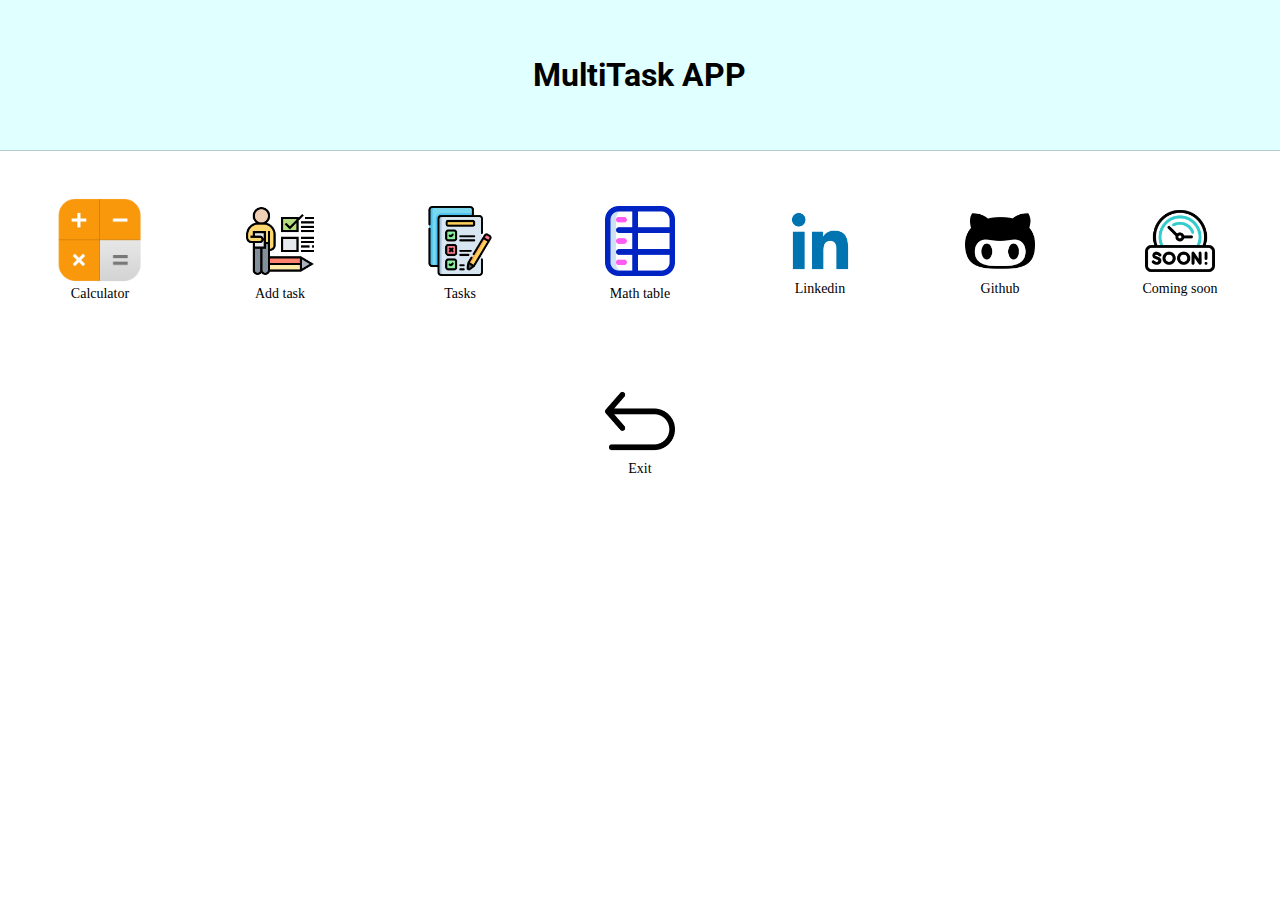
<file: index.html>
<!DOCTYPE html>
<html lang="pt-br">
<head>
    <meta charset="UTF-8">
    <meta http-equiv="X-UA-Compatible" content="IE=edge">
    <meta name="viewport" content="width=device-width, initial-scale=1.0">
    <title>Multi Task App</title>
    <link rel="stylesheet" href="src/css/normalize.css">
    <link rel="stylesheet" href="src/css/style.css">
</head>
<body>
    <!--Icons for this project are mostly from https://www.flaticon.com-->
   <div class="container">
        <header>
            <div class="title">
                <h1 class="main-title">MultiTask APP</h1>
            </div>
        </header>

        <main>
            <div class="main-section">
                
                <!--calculator-->
                <a class="btn-app btn-app-calculator" onclick="activateCalculator()">
                    <h3 class="btn-title">Calculator</h3>
                </a>   

                <div id="calculator-area">
                    <input value="0" disabled id="calculator-d-value">
                    <div class="container-calculator">
                        <div id="calculator-app">
                            <div class="calculatorKeys-quadrant-one">
                                <button class="calculator-btn" value="7" onclick="calcBtns(this)">7</button>
                                <button class="calculator-btn" value="4" onclick="calcBtns(this)">4</button>
                                <button class="calculator-btn" value="1" onclick="calcBtns(this)">1</button>
                                <button class="calculator-btn" value="0" onclick="calcBtns(this)">0</button>
                            </div>
                            <div class="calculatorKeys-quadrant-two">
                                <button class="calculator-btn" value="8" onclick="calcBtns(this)">8</button>
                                <button class="calculator-btn" value="5" onclick="calcBtns(this)">5</button>
                                <button class="calculator-btn" value="2" onclick="calcBtns(this)">2</button>
                                <button class="calculator-btn" value="." onclick="calcBtns(this)">.</button>
                            </div>
                            <div class="calculatorKeys-quadrant-three">
                                <button class="calculator-btn" value="9" onclick="calcBtns(this)">9</button>
                                <button class="calculator-btn" value="6" onclick="calcBtns(this)">6</button>
                                <button class="calculator-btn" value="3" onclick="calcBtns(this)">3</button>
                                <button class="calculator-btn calculator-delete-btn" value="<" onclick="calcBtns(this)"><<</button>
                            </div>
                            <div class="calculatorKeys-quadrant-four">
                                <button class="calculator-btn" value="+" onclick="calcBtns(this)" style="color: #20d420; font-size: 50px;">+</button>
                                <button class="calculator-btn" value="-" onclick="calcBtns(this)" style="color: #20d420; font-size: 50px;">-</button>
                                <button class="calculator-btn" value="*" onclick="calcBtns(this)" style="color: #20d420;">X</button>
                                <button class="calculator-btn" value="/" onclick="calcBtns(this)" style="color: #20d420; font-size: 50px;">÷</button>
                            </div>
                            <div class="calculatorKeys-quadrant-five">
                                <button class="calculator-btn calculator-clear-btn"  value="c" onclick="calcBtns(this)">C</button>
                                <button class="calculator-btn calculator-result-btn" value="=" onclick="calcBtns(this)">=</button>
                            </div>         
                        </div>
                    </div>
                </div>

                <div class="app-return">
                    <a onclick="calculatorReturn()">
                        <img src="src/pics/undo.png" alt="">
                    </a>
                </div>

                <!--calculator-->

                <!--task manager add-->
                <a class="btn-app btn-app-aTask" onclick="activateTaskManager()">
                    <h3 class="btn-title">Add task</h3>
                </a>
                
                <div id="task-add-area">

                    <div class="task-add-name">
                        <label for="">Task name</label>
                        <input type="text" placeholder="type the task name..." id="task-name">
                    </div>
                    

                    <label for="task-add-datehour" class="task-add-datehourlabel">Date and Time</label>
                    <div class="task-add-datehour" name="task-add-datehour">
                        <input type="time" value="12:00" class="task-datehour-hour" id="task-time">
                        <input type="date" value="2023-12-12"class="task-datehour-date" id="task-date">
                        
                    </div>

                    <label for="textarea" class="task-add-desclabel">Description</label>
                    <textarea 
                    id="task-desc"
                    name="textarea" 
                    cols="40" 
                    rows="5" 
                    placeholder="type the task description...  "></textarea>
                    
                    <div class="task-add-btns">
                        <button style="background: green;" onclick="addTask()">Add task</button>
                    </div>
                    <h4 id="task-alerts"></h4>

                    <div class="task-add-return">
                        <a onclick="taskAddReturn()">
                            <img src="src/pics/undo.png" alt="">
                        </a>
                    </div>
                    
                </div>

                <!--task manager add-->

                <!--task list-->
                <a class="btn-app btn-app-lTask" onclick="listTaskActivate()">
                    <h3 class="btn-title">Tasks</h3>
                </a>


                <div id="task-list-area">

                    <div class="task-list-search">
                        <input type="text" placeholder="task name here" id="task-list-sname">
                        <select id="task-year">
                            <option value="" selected>year</option>
                            <option value="2023">2023</option>
                            <option value="2024">2024</option>
                        </select>
                    </div>

                    <div class="task-list-tasks">
                    </div>
                    <h4 id="empty-alert"></h4>
                    <button class="task-list-more-btn" onclick="showMoreTasks()">Show more..</button>

                    <button id="all-tasks-clear" onclick="deleteAllTasks()">Clear all tasks</button>
                </div>

               

                <div class="task-list-return">
                    <a onclick="listTaskDeactivate()">
                        <img src="src/pics/undo.png" alt="">
                    </a>
                </div>
                <!--task list-->


                <!--math table-->

                <a class="btn-app btn-app-table" onclick="mathTable()">
                    <h3 class="btn-title">Math table</h3>
                </a>

                <div id="mathTable-area">

                    <div class="tables"></div>

                    <div class="load-more-tables" id="load-more-table">
                        <button onclick="loadMoreTables()">Load more...</button>
                    </div>

                    <div class="math-table-undo">
                        <a onclick="mathTableReturn()">
                            <img src="src/pics/undo.png" alt="">
                        </a>
                    </div>

                </div>


                <!--math table-->

                <a class="btn-app btn-app-linkedin" target="_blank" href="https://www.linkedin.com/in/ryotruuser/">
                    <h3 class="btn-title">Linkedin</h3>
                </a>

                <a class="btn-app btn-app-github"  target="_blank" href="https://github.com/Ryotruuser/multiTaskApp">
                    <h3 class="btn-title">Github</h3>
                </a>


                <a class="btn-app btn-app-soon" onclick="soon()">
                    <h3 class="btn-title">Coming soon</h3>
                </a>

                <a class="btn-app btn-app-exit" onclick="exitProgram()">
                    <h3 class="btn-title">Exit</h3>
                </a>
            </div>
 
        </main>
        <footer>
        </footer>
   </div> 
   <script src="src/js/controller.js"></script>
   <script src="src/js/functions.js"></script>
</body>
</html>
</file>
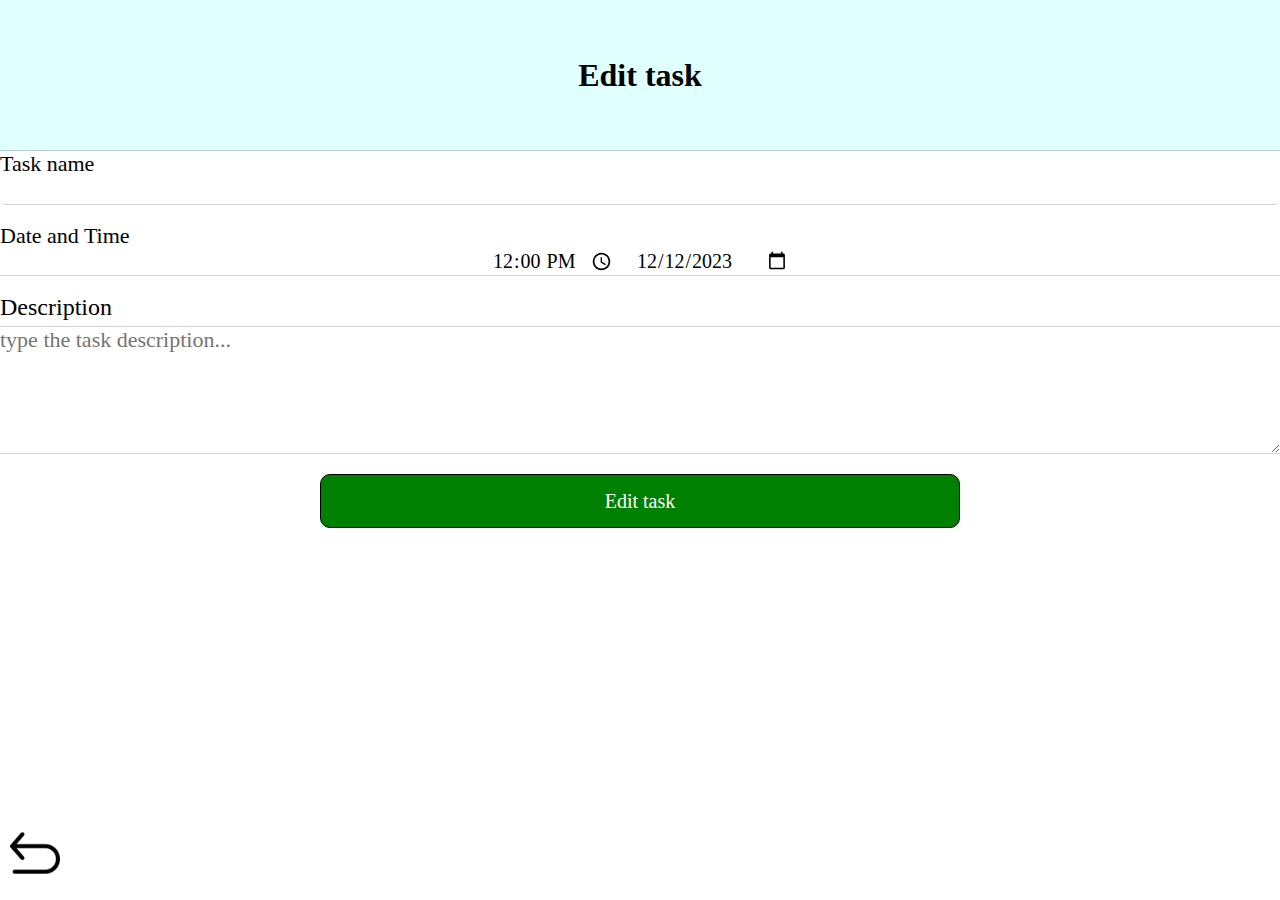
<file: src/pages/editTask.html>
<!DOCTYPE html>
<html lang="pt-br">
<head>
    <meta charset="UTF-8">
    <meta http-equiv="X-UA-Compatible" content="IE=edge">
    <meta name="viewport" content="425px=device-width, initial-scale=1.0">
    <title>Multi Task App</title>
    <link rel="stylesheet" href="../css/normalize.css">
    <link rel="stylesheet" href="../css/editTask.css">
</head>
<body>
    <!--Icons for this project are mostly from https://www.flaticon.com-->
   <div class="container">
        <header>
            <div class="title">
                <h1 class="main-title">Edit task</h1>
            </div>
        </header>

        <main>
            <div class="main-section">
                  <!--task manager add-->
                <div id="task-edit-area">
                    <div class="task-edit-name">
                        <label for="">Task name</label>
                        <input type="text" id="task-name-edit">
                    </div>
                    

                    <label for="task-edit-datehour" class="task-edit-datehourlabel">Date and Time</label>
                    <div class="task-edit-datehour" name="task-edit-datehour">
                        <input type="time" value="12:00" class="task-edit-hour" id="task-edit-time">
                        <input type="date" value="2023-12-12"class="task-edit-date" id="task-edit-date">
                        
                    </div>

                    <label for="textarea" class="task-edit-desclabel">Description</label>
                    <textarea 
                    id="task-edit-desc"
                    name="textarea" 
                    cols="40" 
                    rows="5" 
                    placeholder="type the task description...  "></textarea>
                    
                    <div class="task-edit-btns">
                        <!--<button style="background: red;" onclick="deletTask()">Delete Task</button>-->
                        <button style="background: green;" onclick="editTask()">Edit task</button>
                    </div>
                    
                    <h4 id="task-edit-alerts">ㅤ</h4>

                    <div class="task-edit-return">
                        <a onclick="returnToMainApp()">
                            <img src="../pics/undo.png" alt="">
                        </a>
                    </div>
                    
                </div>

                <!--task manager add-->
                
            </div>
 
        </main>
        <footer>

        </footer>
   </div> 
   <script src="../js/editTask.js"></script>
</body>
</html>
</file>
<file: src/css/style.css>
@import url('https://fonts.googleapis.com/css2?family=Rajdhani:wght@500&family=Roboto:wght@700&display=swap');
/*main section app */
*{
    border: 0;
    margin: 0;
}
.container{
    display: grid;
    grid-template-columns:  2fr 1fr;
    grid-template-areas:
    "header header"
    "main main"
    "footer footer"
    ;
}
header{
    grid-area: header;
}
.title{
    font-family: 'Roboto', sans-serif;
    display: flex;
    background: lightcyan;
    height: 150px;
    margin-top: 0;
    flex-direction: column;
    justify-content: center;
    align-items: center;
    border-bottom: 0.1px solid rgba(0, 0, 0, 0.2);
}
main{
    grid-area: main;
}
.main-section{
    display: flex;
    flex-direction: row;
    flex-wrap: wrap;
    justify-content: center;
}
.btn-app{
    -webkit-tap-highlight-color: transparent;
    height: 100px;
    width: 100px;
    margin: 40px;
    display: flex;
    cursor: pointer;
    justify-content: center;
}
/*main section app */

/*calculator app css*/

.btn-app-calculator{ 
    background-image: url("../pics/calc1.png");
    background-repeat: no-repeat;
    background-size: 100px 100px;
}
.btn-app-calculator > .btn-title{
    margin-top: 95px;
    font-weight: lighter;
    font-size: 14px;
}
.app-title{
    display: none;
}
#calculator-area{
    height: auto;
    flex-wrap: wrap;
    display: flex;
    scroll-behavior: smooth;
    margin-top: 5vh;
    border-bottom: 1px solid #232D3F;
    border-top: 1px solid #232D3F;
    overflow: hidden;
    font-family: r;
}

.container-calculator{
    height: auto;
    display: none;
    flex-direction: column;
}
#calculator-app{
    width: auto;
    display: grid;
    justify-content: center;
    grid-template-rows: 10fr;
    grid-template-areas: 
    "t1 t2 t3 t4"
    "t5 t5 t5 t5"
    ;
}
#calculator-d-value{
    font-family: 'Roboto', sans-serif;
    display: none;
    font-size: 60px;
    width: 100%;
    text-align: right;
    border-bottom: 1px solid #232D3F;
}
.calculatorKeys-quadrant-one{
    grid-area: t1;
}
.calculatorKeys-quadrant-two{
    grid-area: t2;
}
.calculatorKeys-quadrant-three{
    grid-area: t3;
}
.calculatorKeys-quadrant-four{
    grid-area: t4;
}
.calculatorKeys-quadrant-five{
    display: flex;
    flex-direction: row;
    justify-content: start;
    align-items: start;
    grid-area: t5;
}
.calculator-btn{
    font-family: 'Roboto', sans-serif;
    width: 80px;
    height: 80px;
    margin: 5px;
    font-size: 26px;
    border-radius: 30px;
    background: #232D3F;
    color: white;
}
.calculator-clear-btn{
    font-size: 40px;
    color: red;
    width: 50%;
}
.calculator-delete-btn{
    color: red;
}
.calculator-result-btn{
    background: #20d420;
    font-size: 60px;
    width: 50%;
}
.app-return{
    display: none;
}
.app-return > a{
    margin-top: 50px;
    padding: 10px;
    border-radius: 10px;
    background: rgba(255, 255, 255, 0.6);
    position: relative;
    bottom: 0;
}
.app-return > a > img {
    width: 50px;
}
/*Media Queries for calculator app*/
@media (min-width:280px){
    .calculator-btn{
        width: 90%;
        height: 70px;
        border-radius: 25px;
    }.app-return > a{
        margin-top: 2vh;
        cursor: pointer;
        font-size: 46px;
        height: 50px;
    }
}
@media (min-width:658px){
    .calculator-btn{
        width: 13vh;
        height: 90px;
        border-radius: 25px;
    }.calculator-clear-btn{
        width: 50%;
    }.calculator-result-btn{
        width: 50%;
    }
}
@media (min-width:749px){
       .calculator-btn{
           width: 15vh;
           height: 100px;
           border-radius: 25px;
       }.calculator-clear-btn{
           width: 50%;
       }.calculator-result-btn{
           width: 50%;
       }
}
@media(min-width: 768px) {
    .calculator-btn{
        width: 17vh;
        height: 100px;
        border-radius: 25px;
    }.calculator-clear-btn{
        width: 50%;
    }.calculator-result-btn{
        width: 50%;
    }.app-return > a > img {
        width: 100px;
    }
}
@media(min-width: 1024px) {
    #calculator-area{
        justify-content: center;
        align-items: center;
    }
    #calculator-d-value{
        text-align: center;
        font-size: 80px;
    }
    .calculator-btn{
        width: 80%;
        height: 100px;
        border-radius: 30px;
    }.calculator-clear-btn{
        width: 67%;
        margin-right: 28px;
    }.calculator-result-btn{
        width: 23%;
    }.app-return > a > img {
        width: 70px;
    }
}
/*Media Queries for calculator app*/

/*calculator app css*/

/*task add css area*/

#task-add-area{
    display: none;
    flex-direction: column;
    justify-content: center;
    align-items: center;
    width: 100%;
}
.task-add-name{
    display: flex;
    flex-direction: column;
    width: 100%;
    font-size: 24px;
}
.task-add-name > input {
    border-bottom: 1px solid lightgray;
    border-radius: 5px;
}
.task-add-datehourlabel{
    margin: 2vh 0 0 0;
    font-size: 24px;
    width: 100%;
}
.task-add-datehour{
    display: flex;
    flex-direction: row;
    width: 100%;
    justify-content: flex-start;
    margin: 1vh 1vh;
    border-bottom: 1px solid lightgray;
}
.task-datehour-hour{
    font-size: 20px;
}
.task-datehour-date{
    font-size: 20px;
    margin-left: 20px;
}
.task-add-desclabel{
    width: 100%;
    margin: 2vh 0 0.5vh 0;
    font-size: 24px;
}
#task-desc{
    width: 100%;
    padding: 0;
    border: 1px solid lightgray;
    font-size: 22px;
}
.task-add-btns{
    display: flex;
    width: 100%;
    justify-content: center;
}
.task-add-btns > button {
    margin: 20px;
    border: 1px solid black;
    padding: 5px;
    width: 50%;
    height: 6vh;
    border-radius: 10px;
    font-size: 20px;
    color: white;
}
#task-alerts{
    margin: 2vh 0 0 0;
}
.task-add-return{
    margin-top: 50px;
    padding: 10px;
    border-radius: 10px;
    background: rgba(255, 255, 255, 0.6);
    position: fixed;
    bottom: 0;
    left: 0;
}
.task-add-return > a{
    margin-top: 5vh;
    cursor: pointer;
    font-size: 46px;
    height: 50px;
}
.task-add-return > a > img {
    width: 50px;
}


/*task add css area*/

/*task list css area*/

#task-list-area{
    display: none;
    flex-direction: column;
    justify-content: center;
    align-items: center;
    padding: 0.5vh;
    width: 100%;
}
.task-list-search{
    display: flex;
    flex-direction: row;
    width: 100%;

}
#task-list-sname{
    width: 100%;
    font-size: 22px;
    border-bottom: 1px solid black;
    border-radius: 5px;
    outline: none;
}
#task-year{
    font-size: 21px;
    border-radius: 10px;
    outline: none;
    text-decoration: none;
}
.task-list-tasks{
    display: flex;
    flex-direction: column;
    width: 100%;
    margin-top: 10px;
}
.task-list-tasks > a {
    display: flex;
    flex-direction: row;
    justify-content: space-evenly;
    border: 1px dotted blanchedalmond;
    border-radius: 10px;
    margin-bottom: 10px;
    background-color: rgb(151, 209, 219,0.7);
    text-decoration: none;
    color: black;
}
.task-list-tasks > a:hover{
    background-color: rgb(151, 209, 219,1);
    color: black;
}
.task-list-tasks > a > h4{
    margin: 10px;
}
.task-list-props{
    font-size: 20px;

}
.task-list-separator{
    width: 1px;
    background: black;
}

#all-tasks-clear{
    padding: 10px;
    border-radius: 5px;
    background: lightgray;
    margin-top: 4vh;
    display: none;
}

.task-list-return{
    margin-top: 50px;
    padding: 10px;
    border-radius: 10px;
    background: rgba(255, 255, 255, 0.6);
    position: fixed;
    bottom: 0;
    left: 0;
    display: none;
    margin-top: 50px;
}
.task-list-return > a{
    margin-top: 2vh;
    cursor: pointer;
    font-size: 46px;
    height: 50px;
}
.task-list-return > a > img {
    width: 50px;
}
.task-list-more-btn{
    display: none;
    margin: 20px;
    border: 1px solid black;
    padding: 10px;
    background: black;
    border-radius: 10px;
    color: white;
}
#empty-alert{
    font-size: 16px;
    color: red;
}

/*math table area*/

#mathTable-area{
    display: none;
    flex-direction: column;
    justify-content: center;
    align-items: center;
    width: 100%;
    margin-top: 5vh;
}

.tables{
    flex-direction: column;
    display: flex;
    align-items: center;
    justify-content: center;

}
.table{
    padding: 5vh;
    background: lightskyblue;
    border-radius: 2vh;
    font-size: 36px;
    margin-bottom: 5vh;
}

.load-more-tables{
    display: flex;
    width: 100%;
    justify-content: center;
    align-items: center;
    padding: 1vh;
}
.load-more-tables > button{
    padding: 1vh;
    border-radius: 10px;
    background: black;
    color: white;
    cursor: pointer;
}

.math-table-undo{
    padding: 1vh;
    background: rgba(255,255, 255, 0.7);
    position: fixed;
    bottom: 0;
    left: 0;
    border-radius: 1vh;
}
.math-table-undo > a{
    cursor: pointer;
    font-size: 46px;
}
.math-table-undo > a > img {
    width: 50px;
}

/*math table area*/

/* social media btns */
.btn-app-linkedin{ 
    background-image: url("../pics/link1.png");
    background-repeat: no-repeat;
    background-position: 15px;
    background-size: 70px 70px;
    text-decoration: none;
    color: black;
}
.btn-app-linkedin> .btn-title{
    margin-top: 90px;
    font-weight: lighter;
    font-size: 14px;
}
.btn-app-linkedin:visited{
    color: black;
}
.btn-app-github{ 
    background-image: url("../pics/github.png");
    background-repeat: no-repeat;
    background-position: 15px;
    background-size: 70px 70px;
    color: black;
    text-decoration: none;
}
.btn-app-github:visited{
    color: black;
}
.btn-app-github > .btn-title{
    margin-top: 90px;
    font-weight: lighter;
    font-size: 14px;
}
/* social media btns */

.btn-app-aTask{
    background-image: url("../pics/daily-task.png");
    background-repeat: no-repeat;
    background-position: 15px ;
    background-size: 70px 70px;
}
.btn-app-aTask > .btn-title{
    margin-top: 95px;
    font-weight: lighter;
    font-size: 14px;
}

.btn-app-lTask{
    background-image: url("../pics/task-list.png");
    background-repeat: no-repeat;
    background-position: 15px ;
    background-size: 70px 70px;
}
.btn-app-lTask > .btn-title{
    margin-top: 95px;
    font-weight: lighter;
    font-size: 14px
}

.btn-app-table{
    background-image: url("../pics/table.png");
    background-repeat: no-repeat;
    background-position: 15px ;
    background-size: 70px 70px;
}
.btn-app-table > .btn-title{
    margin-top: 95px;
    font-weight: lighter;
    font-size: 14px;
}

.btn-app-soon{
    background-image: url("../pics/soon.png");
    background-repeat: no-repeat;
    background-position: 15px ;
    background-size: 70px 70px;
}
.btn-app-soon > .btn-title{
    margin-top: 90px;
    font-weight: lighter;
    font-size: 14px;
}

.btn-app-exit{
    background-image: url("../pics/undo.png");
    background-repeat: no-repeat;
    background-position: 15px ;
    background-size: 70px 70px;
}
.btn-app-exit > .btn-title{
    margin-top: 90px;
    font-weight: lighter;
    font-size: 14px;
}

footer{
    grid-area: footer;
}
</file>
<file: src/css/editTask.css>
/*main section app */
*{
    border: 0;
    margin: 0;
}
.container{
    display: grid;
    grid-template-columns:  2fr 1fr;
    grid-template-areas:
    "header header"
    "main main"
    "footer footer"
    ;
}
header{
    grid-area: header;
}
.title{
    display: flex;
    background: lightcyan;
    height: 150px;
    margin-top: 0;
    flex-direction: column;
    justify-content: center;
    align-items: center;
    border-bottom: 0.1px solid rgba(0, 0, 0, 0.2);
}
main{
    grid-area: main;
}
.main-section{
    display: flex;
    flex-direction: row;
    justify-content: center;
}
.btn-app{
    -webkit-tap-highlight-color: transparent;
    height: 100px;
    width: 100px;
    margin: 40px;
    display: flex;
    cursor: pointer;
    justify-content: center;
}
/*main section app */
#task-edit-area{
    display: flex;
    flex-direction: column;
    justify-content: center;
    align-items: center;
    width: 100%;
}
.task-edit-name{
    display: flex;
    flex-direction: column;
    width: 100%;
    font-size: 22px;
}
.task-edit-name > input {
    border-bottom: 1px solid lightgray;
    border-radius: 5px;
}
.task-edit-datehourlabel{
    margin: 2vh 0 0 0;
    font-size: 22px;
    width: 100%;
}
.task-edit-datehour{
    display: flex;
    flex-direction: row;
    width: 100%;
    justify-content: center;
    border-bottom: 1px solid lightgray;
}
.task-edit-hour{
    font-size: 20px;
}

.task-edit-date{
    font-size: 20px;
    margin-left: 20px;
}
.task-edit-desclabel{
    width: 100%;
    margin: 2vh 0 0.5vh 0;
    font-size: 24px;
}
#task-edit-desc{
    width: 100%;
    padding: 0;
    border: 1px solid lightgray;
    font-size: 22px;
}
.task-edit-btns{
    display: flex;
    width: 100%;
    justify-content: center;
}
.task-edit-btns > button {
    margin: 20px;
    border: 1px solid black;
    padding: 5px;
    width: 50%;
    height: 6vh;
    border-radius: 10px;
    font-size: 20px;
    color: white;
}
#task-edit-alerts{
    margin: 5vh 0 0 0;
}

.task-edit-return{
    margin-top: 50px;
    padding: 10px;
    border-radius: 10px;
    background: rgba(255, 255, 255, 0.6);
    position: fixed;
    bottom: 0;
    left: 0;
}
.task-edit-return > a{
    margin-top: 5vh;
    cursor: pointer;
    font-size: 46px;
    height: 50px;
}
.task-edit-return > a > img {
    width: 50px;
}
</file>
